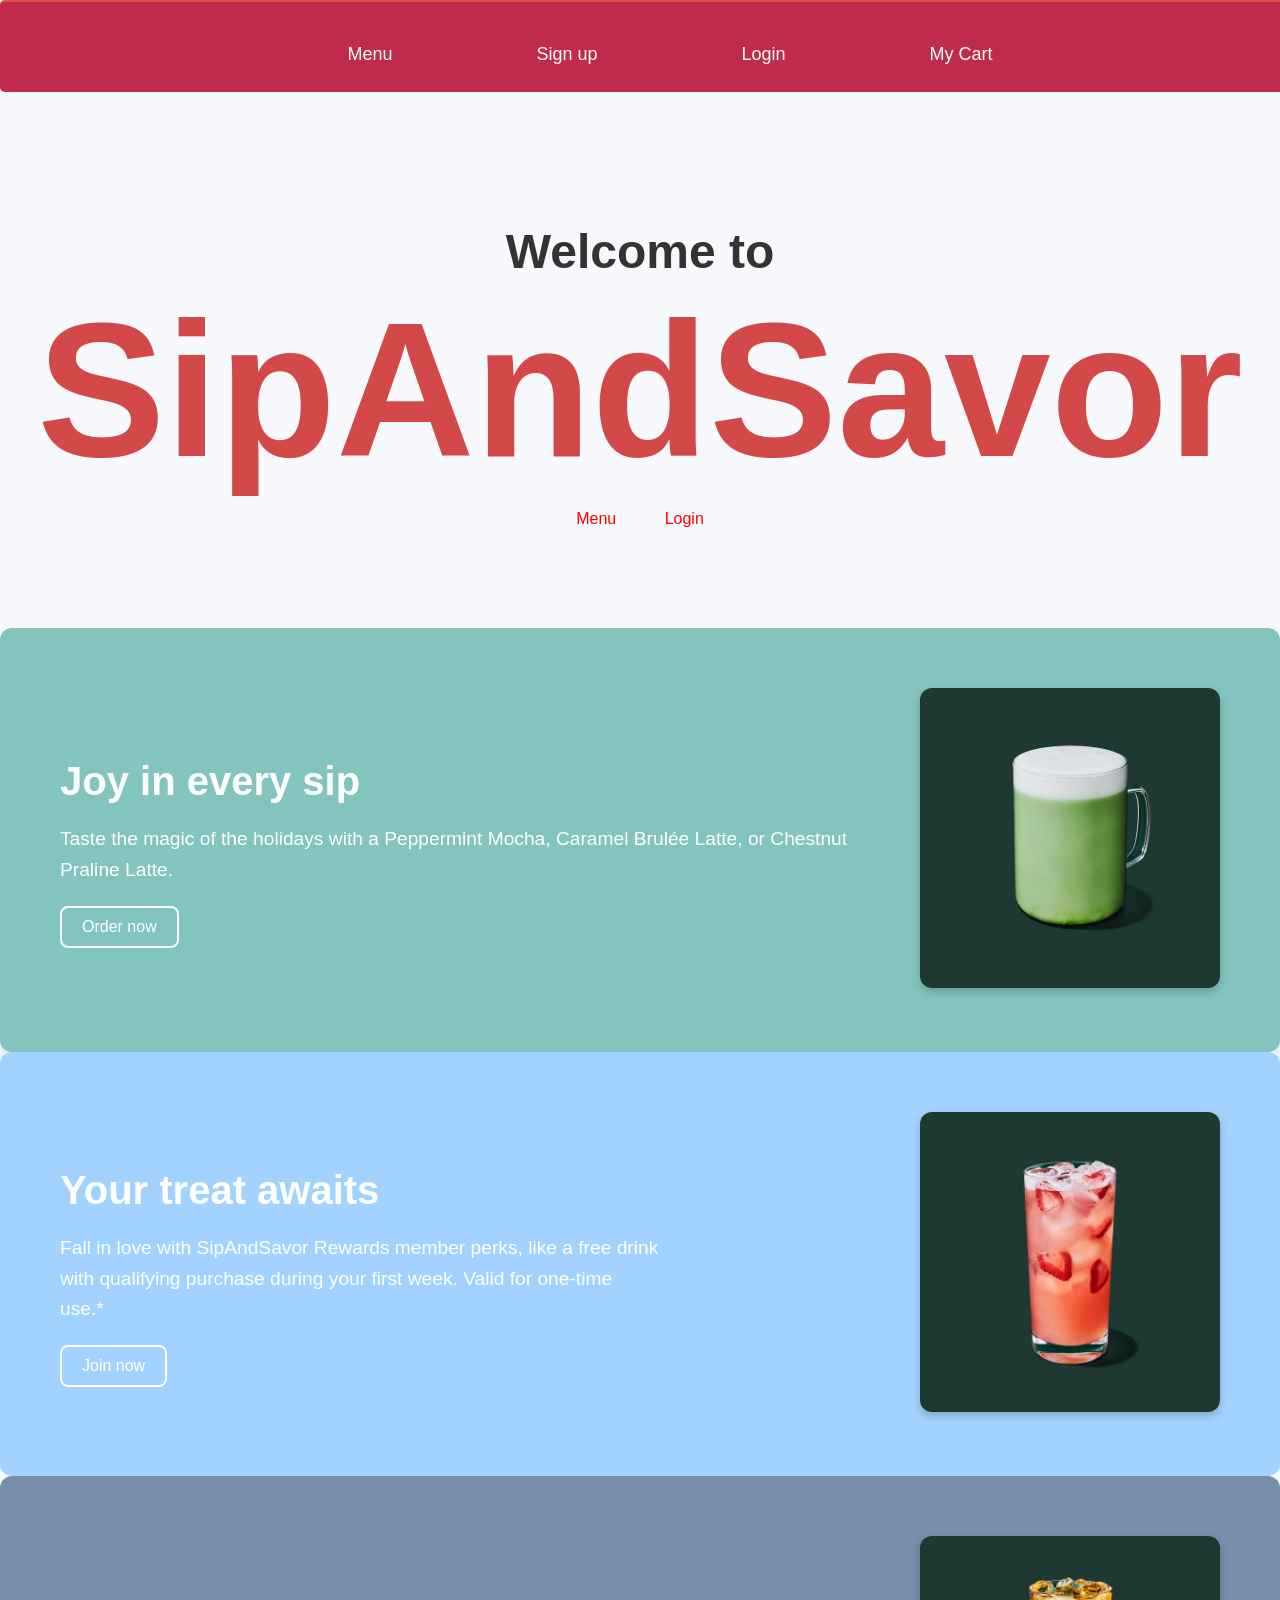
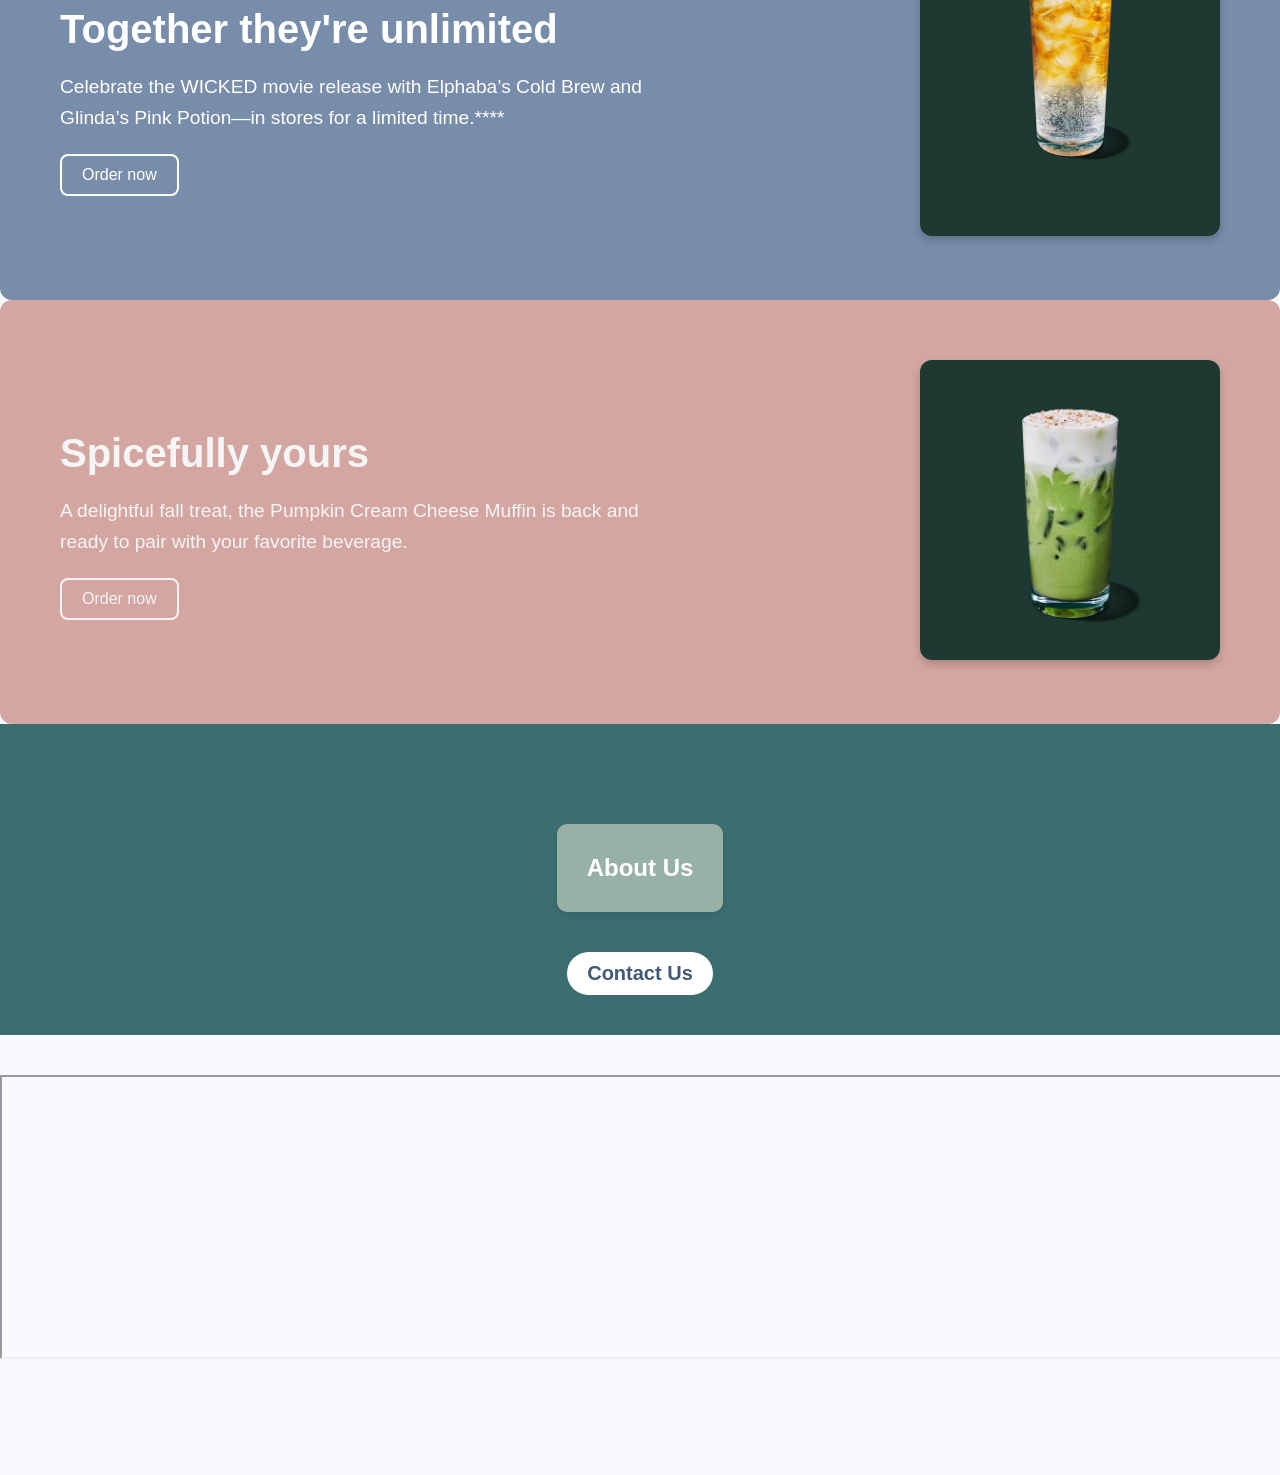
<file: ICT_Project/index.html>
<!DOCTYPE html>
<html lang="en">
<head>
    <meta charset="UTF-8">
    <meta name="viewport" content="width=device-width, initial-scale=1.0">
    <title>SipAndSavor</title>
    <link rel="icon" href="https://static.vecteezy.com/system/resources/previews/007/790/471/non_2x/coffee-cup-icon-coffee-logo-cafe-coffee-shop-coffee-isolated-on-white-background-coffee-shop-illustration-simple-sign-free-vector.jpg">
    <link rel="stylesheet" href="index_page.css">
</head>
  
<body>
    
    <nav class="nav2">
        <a href="menu.html" class="nav-bar">Menu</a>
        <a href="signup.html" class="nav-bar">Sign up</a>
        <a href="login.html" class="nav-bar">Login</a>
        <a href="cart.html" class="nav-bar">My Cart</a>
    </nav>

    <div id="zero">
        <h1 id="heading1">
            Welcome to <br>
            <nav id="websiteName1">
                <a href="index.html" id="website-name1">SipAndSavor</a>
            </nav>
        </h1>
            <div id="button02">
                <a href="menu.html" class="btn02">Menu</a>
                <a href="login.html" class="btn02">Login</a>
            </div>
    </div>
    

    <div id="first">
        <div class="text01">
            <h1>Joy in every sip</h1>
            <p>
                Taste the magic of the holidays with a Peppermint Mocha, Caramel Brulée Latte, or Chestnut Praline Latte.
            </p>
            <button id="firstOrder01" data-name="Peppermint Mocha" data-price="4.99" data-image="MatchaTeaLatte.avif">Order now</button>
        </div>
        <div class="image01">
            <img src="MatchaTeaLatte.avif" alt="Holiday drink image" />
        </div>
    </div>

    <div id="second">
        <div class="text02">
            <h1>Your treat awaits</h1>
            <p>
                Fall in love with SipAndSavor Rewards member perks, like a free drink with qualifying purchase during your first week. Valid for one-time use.*
            </p>
            <button id="secondOrder">Join now</button>
        </div>
        <div class="image01">
            <img src="SBX20211210_StrawberryAcaiLemonadeRefreshers.avif" alt="Holiday drink image" />
        </div>
    </div>

    <div id="third">
        <div class="text">
            <h1>Together they're unlimited</h1>
            <p>
                Celebrate the WICKED movie release with Elphaba’s Cold Brew and Glinda’s Pink Potion—in stores for a limited time.****
            </p>
            <button id="thirdOrder" data-name="Elphaba’s Cold Brew" data-price="5.99" data-image="TropicalCitrusEnergyDrink.avif">Order now</button>
        </div>
        <div class="image">
            <img src="TropicalCitrusEnergyDrink.avif" alt="Holiday Nugget" />
        </div>
    </div>

    <div id="forth">
        <div class="text04">
            <h1>Spicefully yours</h1>
            <p>
                A delightful fall treat, the Pumpkin Cream Cheese Muffin is back and ready to pair with your favorite beverage.
            </p>
            <button id="forthOrder" data-name="Pumpkin Cream Cheese Muffin" data-price="3.49" data-image="IcedNonDairySaltedCaramelCookieMatcha.avif">Order now</button>
        </div>
        <div class="image01">
            <img src="IcedNonDairySaltedCaramelCookieMatcha.avif" alt="Drinks" />
        </div>
    </div>

    <footer>
        <h2 id="about1">About Us</h2>
        <a href="contact.html" id="contact">Contact Us</a>
    </footer>

    <div id="map">
        <iframe src="https://www.google.com/maps/embed?pb=!1m18!1m12!1m3!1d13592.70514177398!2d73.0300416!3d31.601628999999996!2m3!1f0!2f0!3f0!3m2!1i1024!2i768!4f13.1!3m3!1m2!1s0x39223f08dbbe5fa5%3A0xb45ea8924093c29d!2sFAST%20University%20(Chiniot-Faisalabad%20Campus)!5e0!3m2!1sen!2s!4v1731358815997!5m2!1sen!2s" width="100%" height="70%"></iframe>
    </div>

    <script src="java.js"></script>
</body>
</html>
</file>
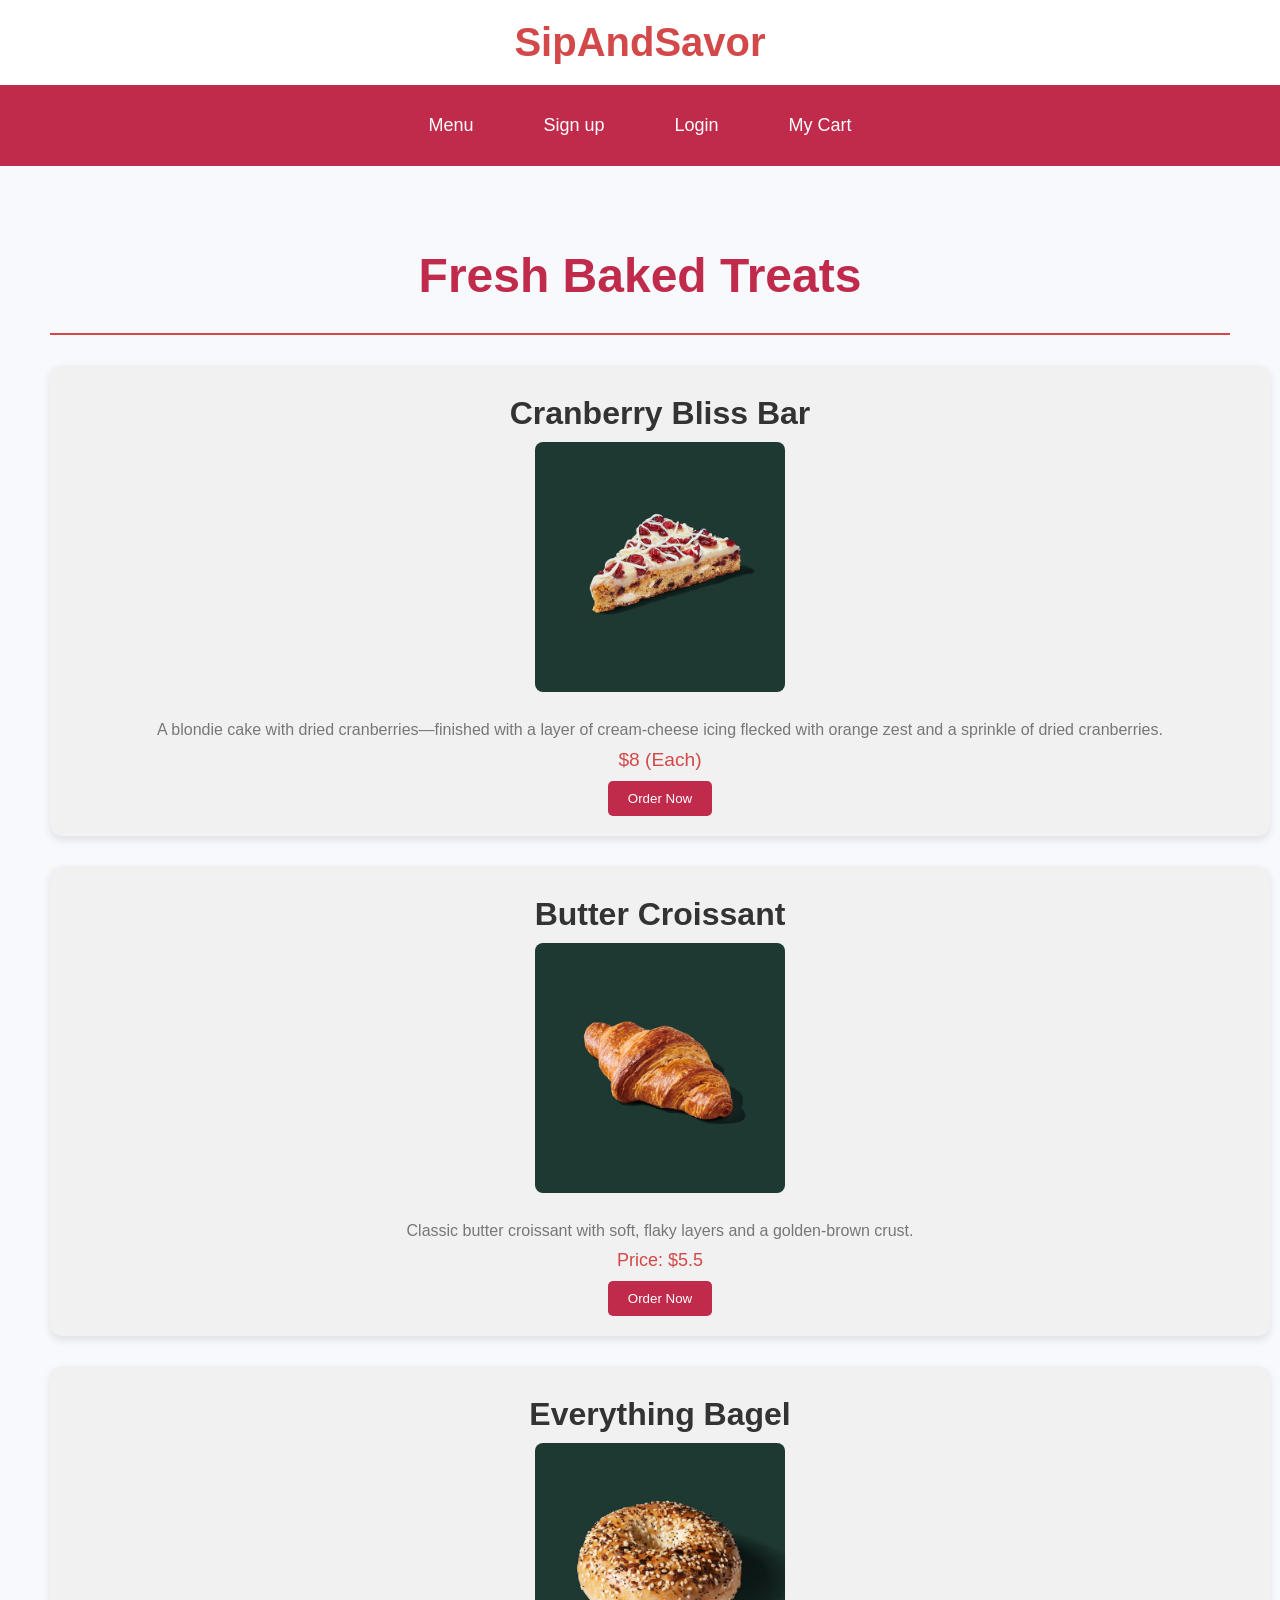
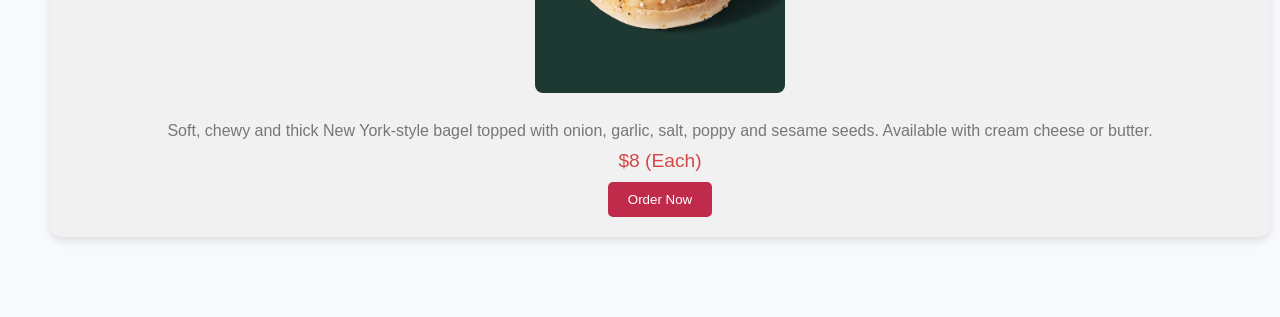
<file: ICT_Project/bakery.html>
<!DOCTYPE html>
<html lang="en">
<head>
    <meta charset="UTF-8">
    <meta name="viewport" content="width=device-width, initial-scale=1.0">
    <title>Baked items</title>
    <link rel="icon" href="https://static.vecteezy.com/system/resources/previews/007/790/471/non_2x/coffee-cup-icon-coffee-logo-cafe-coffee-shop-coffee-isolated-on-white-background-coffee-shop-illustration-simple-sign-free-vector.jpg">
    <link rel="stylesheet" href="bakery_page.css">
</head>
<body>
   
    <nav id ="websiteName">
        <a href="index.html" id="website-name">SipAndSavor</a>
    </nav>
    <nav id="nav2">
        <a href="menu.html" class="nav-bar">Menu</a>
       <a href="signup.html" class="nav-bar">Sign up</a>
       <a href="login.html" class="nav-bar">Login</a>
       <a href="cart.html" class="nav-bar">My Cart</a>
    </nav>
    <div class="baked-treats-category">
  <h1>Fresh Baked Treats</h1>
  <hr>
  <div class="baked-treat">
    <h3>Cranberry Bliss Bar</h3>
    <img src="CranberryBlissBar.avif" alt="Cranberry Bliss Bar">
    <p class="description">A blondie cake with dried cranberries—finished with a layer of cream-cheese icing flecked with orange zest and a sprinkle of dried cranberries.</p>
    <p class="price">$8 (Each)</p>
    <button class="order-btn" data-name="Cranberry Bliss Bar" data-price="8" data-image="CranberryBlissBar.avif">Order Now</button>
  </div>
  <div class="baked-treat">
    <h3>Butter Croissant</h3>
    <img src="Croissant.avif" alt="Butter Croissant">
    <p class="description">Classic butter croissant with soft, flaky layers and a golden-brown crust.</p>
    <p class="price" style="color:#d34848; font-size: large;">Price: $5.5</p>
    <button class="order-btn" data-name="Butter Croissant" data-price="5.5" data-image="Croissant.avif">Order Now</button>
   
  </div>
  <div class="baked-treat">
    <h3>Everything Bagel</h3>
    <img src="EverythingBagel.avif" alt="Everything Bagel">
    <p class="description">Soft, chewy and thick New York-style bagel topped with onion, garlic, salt, poppy and sesame seeds. Available with cream cheese or butter.</p>
    <p class="price">$8 (Each)</p>
    <button class="order-btn" data-name="Everything Bagel" data-price="8" data-image="EverythingBagel.avif">Order Now</button>
  </div>
</div>
<script src="java.js"></script>   
</body>
</html>
</file>
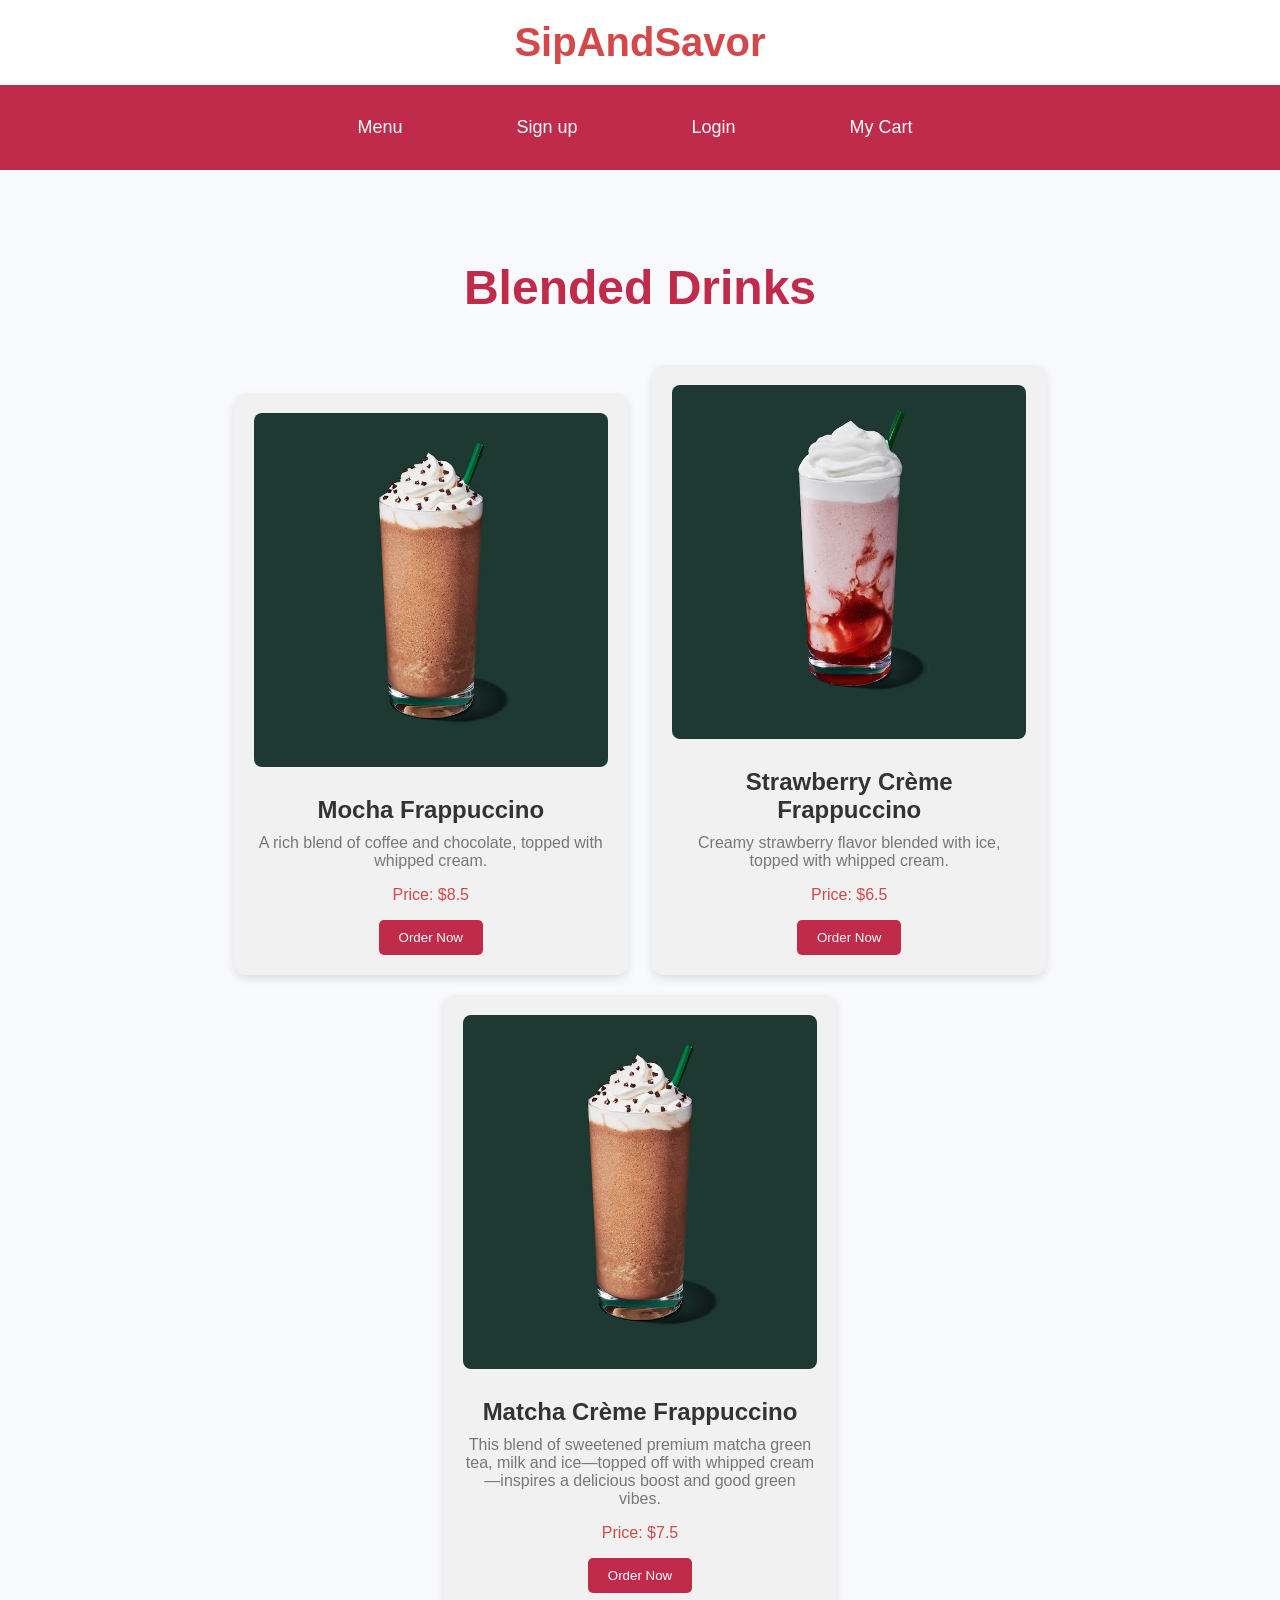
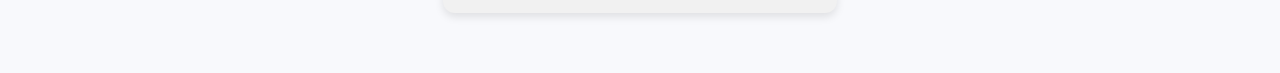
<file: ICT_Project/blendedDrinks.html>
<!DOCTYPE html>
<html lang="en">
<head>
    <meta charset="UTF-8">
    <meta name="viewport" content="width=device-width, initial-scale=1.0">
    <title>Document</title>
    <link rel="icon" href="https://static.vecteezy.com/system/resources/previews/007/790/471/non_2x/coffee-cup-icon-coffee-logo-cafe-coffee-shop-coffee-isolated-on-white-background-coffee-shop-illustration-simple-sign-free-vector.jpg">
    <link rel="stylesheet" href="blendedDrinks_page.css">
    
</head>
<body>
   
    <nav id ="websiteName">
        <a href="index.html" id="website-name">SipAndSavor</a>
    </nav>
    <nav id="nav2">
        <a href="menu.html" class="nav-bar">Menu</a>
       <a href="signup.html" class="nav-bar">Sign up</a>
       <a href="login.html" class="nav-bar">Login</a>
       <a href="cart.html" class="nav-bar">My Cart</a>
    </nav>
    <div class="beverage-category">
        <h2>Blended Drinks</h2>
        <div class="beverage-item">
          <img src="PeppermintMochaFrappuccino.avif" alt="Mocha Frappuccino">
          <p class="beverage-name">Mocha Frappuccino</p>
          <p class="beverage-description">A rich blend of coffee and chocolate, topped with whipped cream.</p>
          <p class="price" style="color:#d34848; font-size: medium;">Price: $8.5</p>
          <button class="order-btn" data-name="Mocha Frappuccino" data-price="8.5" data-image="PeppermintMochaFrappuccino.avif">Order Now</button>
        </div>
        <div class="beverage-item">
          <img src="strawberryFrapp.avif" alt="Strawberry Creme Frappuccino">
          <p class="beverage-name">Strawberry Crème Frappuccino</p>
          <p class="beverage-description">Creamy strawberry flavor blended with ice, topped with whipped cream.</p>
          <p class="price" style="color:#d34848; font-size: medium;">Price: $6.5</p>
          <button class="order-btn" data-name="Strawberry Crème Frappuccino" data-price="6.5" data-image="strawberryFrapp.avif">Order Now</button>
        </div>
        <div class="beverage-item">
          <img src="PeppermintMochaFrappuccino.avif" alt="Matcha Crème Frappuccino">
          <p class="beverage-name">Matcha Crème Frappuccino</p>
          <p class="beverage-description">This blend of sweetened premium matcha green tea, milk and ice—topped off with whipped cream—inspires a delicious boost and good green vibes.</p>
          <p class="price" style="color:#d34848; font-size: medium;">Price: $7.5</p>
          <button class="order-btn" data-name="Matcha Crème Frappuccino" data-price="7.5" data-image="PeppermintMochaFrappuccino.avif">Order Now</button>
        </div>
      </div>
<script src="java.js"></script>     
</body>
</html>
</file>
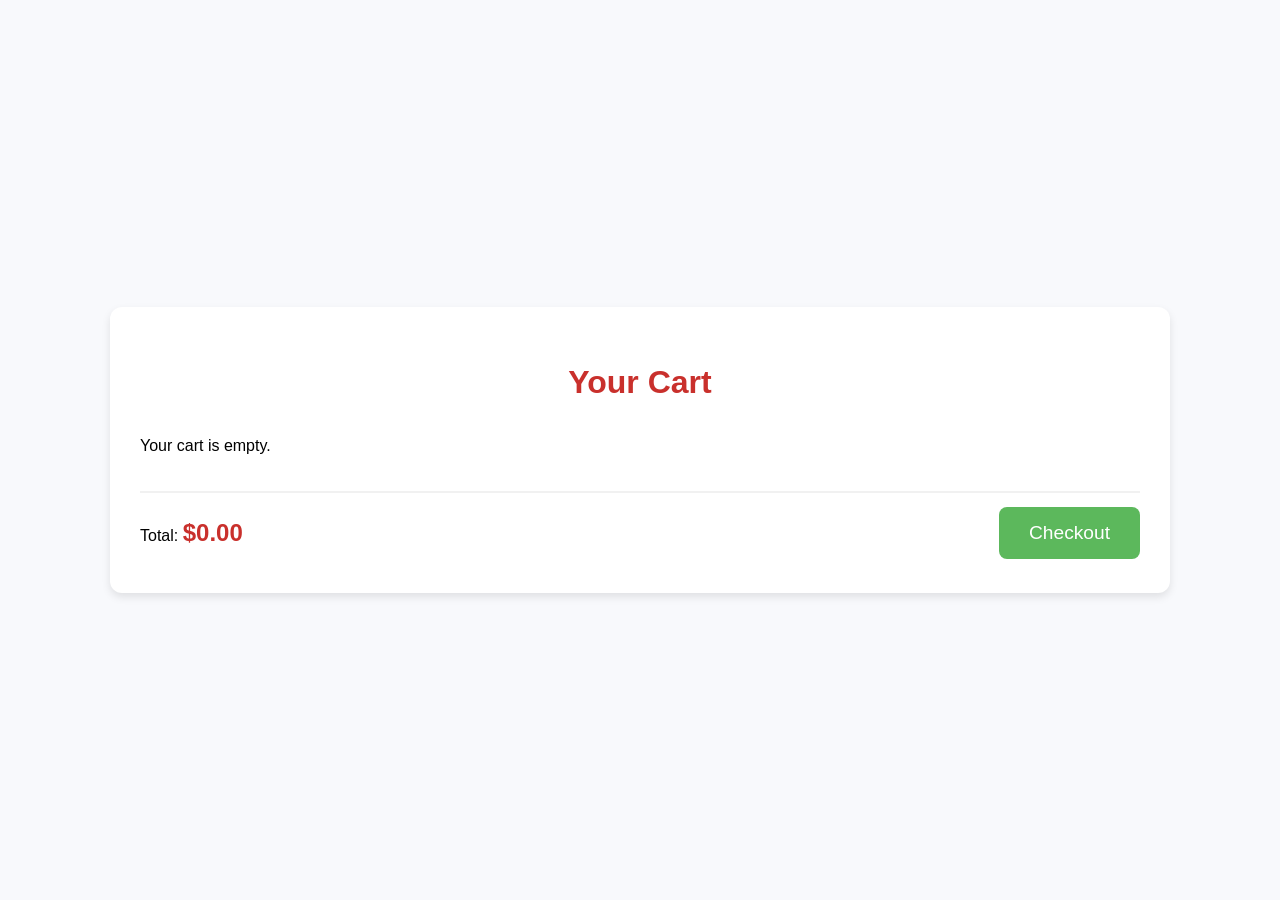
<file: ICT_Project/cart.html>
<!DOCTYPE html>
<html lang="en">
<head>
    <meta charset="UTF-8">
    <meta name="viewport" content="width=device-width, initial-scale=1.0">
    <title>Cart</title>
    <link rel="icon" href="https://static.vecteezy.com/system/resources/previews/007/790/471/non_2x/coffee-cup-icon-coffee-logo-cafe-coffee-shop-coffee-isolated-on-white-background-coffee-shop-illustration-simple-sign-free-vector.jpg">
    <link rel="stylesheet" href="cart_option.css">
</head>
<body>

<div class="cart-container">
    <h2>Your Cart</h2>
    <div class="cart-items">
        <div class="cart-item">
            <img src="https://via.placeholder.com/150" alt="Coffee" class="item-image">
            <div class="item-details">
                <p class="item-name">Espresso Coffee</p>
                <p class="item-price">$3.50</p>
                <input type="number" class="item-quantity" value="1" min="1">
            </div>
            <button class="remove-btn">Remove</button>
        </div>
        <div class="cart-item">
            <img src="https://via.placeholder.com/150" alt="Donut" class="item-image">
            <div class="item-details">
                <p class="item-name">Chocolate Donut</p>
                <p class="item-price">$2.00</p>
                <input type="number" class="item-quantity" value="2" min="1">
            </div>
            <button class="remove-btn">Remove</button>
        </div>
    </div>

    <div class="cart-summary">
        <p>Total: <span class="total-price">$7.50</span></p>
        <button class="checkout-btn">Checkout</button>
    </div>
</div>
<script src="java.js"></script>
</body>
</html>
</file>
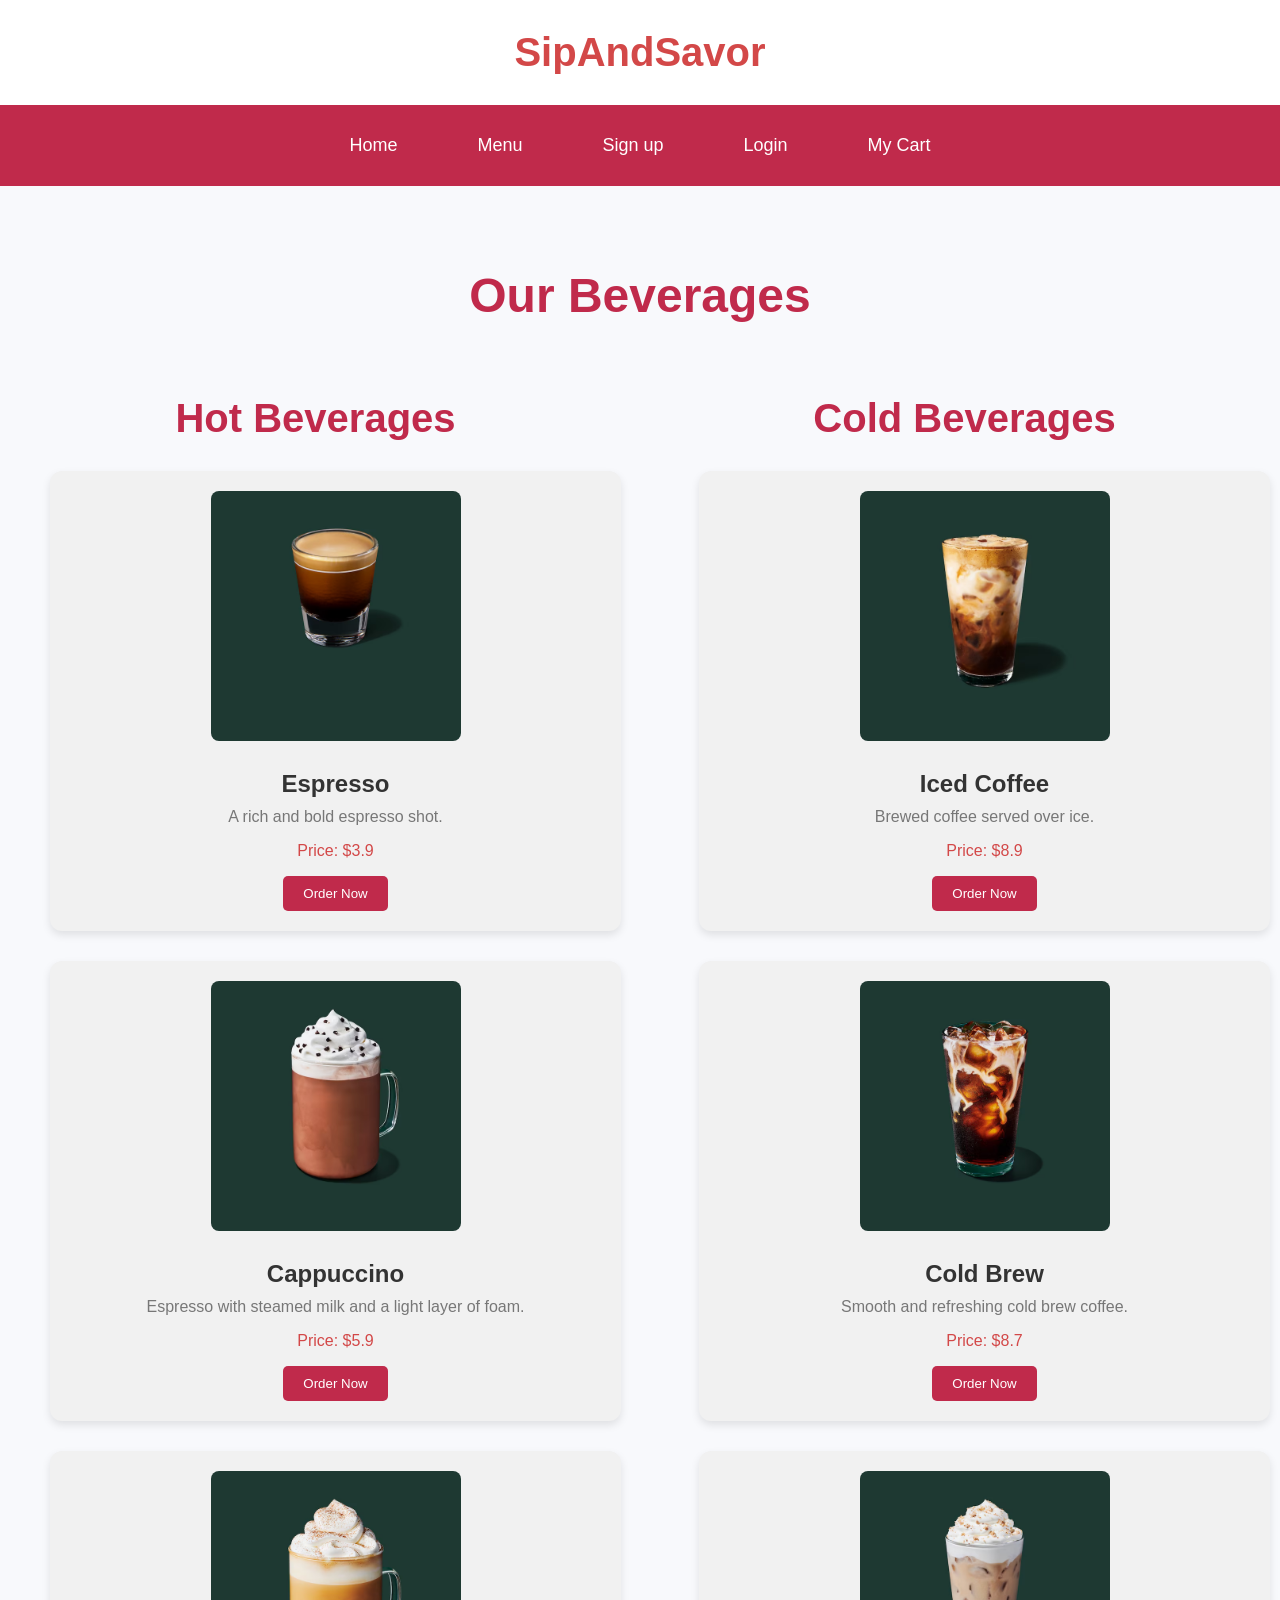
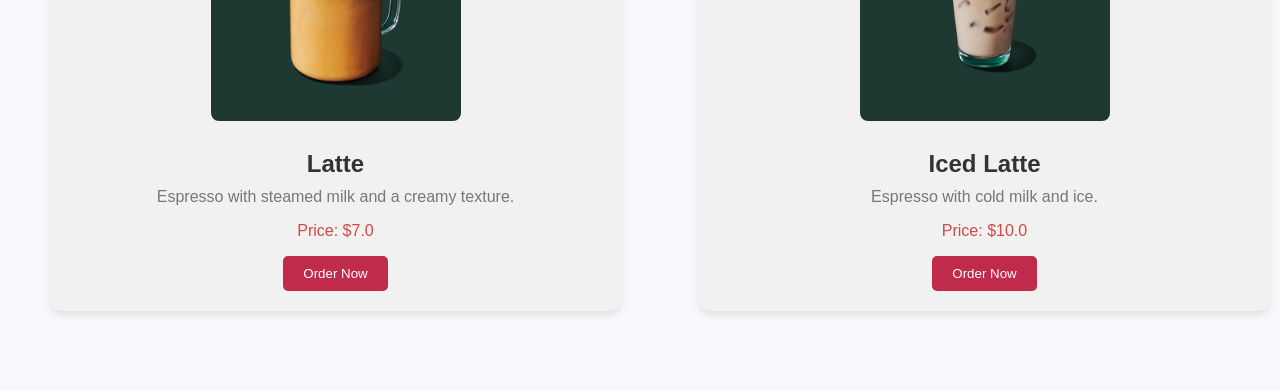
<file: ICT_Project/Coffees.html>
<!DOCTYPE html>
<html lang="en">
<head>
    <meta charset="UTF-8">
    <meta name="viewport" content="width=device-width, initial-scale=1.0">
    <title>Our Beverages</title>
    <link rel="icon" href="https://static.vecteezy.com/system/resources/previews/007/790/471/non_2x/coffee-cup-icon-coffee-logo-cafe-coffee-shop-coffee-isolated-on-white-background-coffee-shop-illustration-simple-sign-free-vector.jpg">
     <link rel="stylesheet" href="Coffees_page.css">
</head>
<body>
    <nav id ="websiteName">
        <a href="index.html" id="website-name">SipAndSavor</a>
    </nav>
    <nav>
        <a href="index.html">Home</a>
       <a href="menu.html" class="nav-bar">Menu</a>
       <a href="signup.html" class="nav-bar">Sign up</a>
       <a href="login.html" class="nav-bar">Login</a>
       <a href="cart.html">My Cart</a>
    </nav>
<div class="container">
    <h1>Our Beverages</h1>
    
    <div class="beverages-section">
        
        <div class="beverage-category">
            <h2>Hot Beverages</h2>
            <div class="beverage-item">
                <img src="Espresso_Single.avif" alt="Espresso" srcset="" style="height: 250px; width: 250px;">
                <p class="beverage-name">Espresso</p>
                <p class="beverage-description">A rich and bold espresso shot.</p>
                <p class="price" style="color:#d34848; font-size: medium;">Price: $3.9</p>
                <button class="order-btn" data-name="Espresso" data-price="3.9" data-image="Espresso_Single.avif">Order Now</button>
            </div>
            <div class="beverage-item">
                <img src="Cappicino.avif" alt="Cappuccino" srcset="" style="height: 250px; width: 250px;">
                <p class="beverage-name">Cappuccino</p>
                <p class="beverage-description">Espresso with steamed milk and a light layer of foam.</p>
                <p class="price" style="color:#d34848; font-size: medium;">Price: $5.9</p>
                <button class="order-btn" data-name="Cappuccino" data-price="5.9" data-image="Cappicino.avif">Order Now</button>

            </div>
            <div class="beverage-item">
                <img src="Latte.avif" alt="Latte" srcset=""style="height: 250px; width: 250px;">
                <p class="beverage-name">Latte</p>
                <p class="beverage-description">Espresso with steamed milk and a creamy texture.</p>
                <p class="price" style="color:#d34848; font-size: medium;">Price: $7.0</p>
                <button class="order-btn" data-name="Latte" data-price="7.0" data-image="Latte.avif">Order Now</button>
            </div>
        </div>
      
        <div class="beverage-category">
            <h2>Cold Beverages</h2>
            <div class="beverage-item">
                <img src="IcedShakenEspresso.avif" alt="IcedShakenEspresso" srcset="" style="height: 250px; width: 250px;">
                <p class="beverage-name">Iced Coffee</p>
                <p class="beverage-description">Brewed coffee served over ice.</p>
                <p class="price" style="color:#d34848; font-size: medium;">Price: $8.9</p>
                <button class="order-btn" data-name="Iced Coffee" data-price="8.9" data-image="IcedShakenEspresso.avif">Order Now</button>
            </div>
            <div class="beverage-item">
                <img src="NonDairyVanillaSweetCreamColdBrew.avif" alt="Non-Dairy Vanilla SweetCream ColdBrew" srcset="" style="height: 250px; width: 250px ;">
                <p class="beverage-name">Cold Brew</p>
                <p class="beverage-description">Smooth and refreshing cold brew coffee.</p>
                <p class="price" style="color:#d34848; font-size: medium;">Price: $8.7</p>
                <button class="order-btn" data-name="Cold Brew" data-price="8.7" data-image="NonDairyVanillaSweetCreamColdBrew.avif">Order Now</button>
            </div>
            <div class="beverage-item">
                <img src="IcedChestnutPralineLatte.avif" alt="Iced Chestnut Praline Latte" srcset="" style="height: 250px; width: 250px;">
                <p class="beverage-name">Iced Latte</p>
                <p class="beverage-description">Espresso with cold milk and ice.</p>
                <p class="price" style="color:#d34848; font-size: medium;">Price: $10.0</p>
                <button class="order-btn" data-name="Iced Latte" data-price="10" data-image="IcedChestnutPralineLatte.avif">Order Now</button>
            </div>
        </div>
    </div>
</div>
<script src="java.js"></script>   
</body>
</html>
</file>
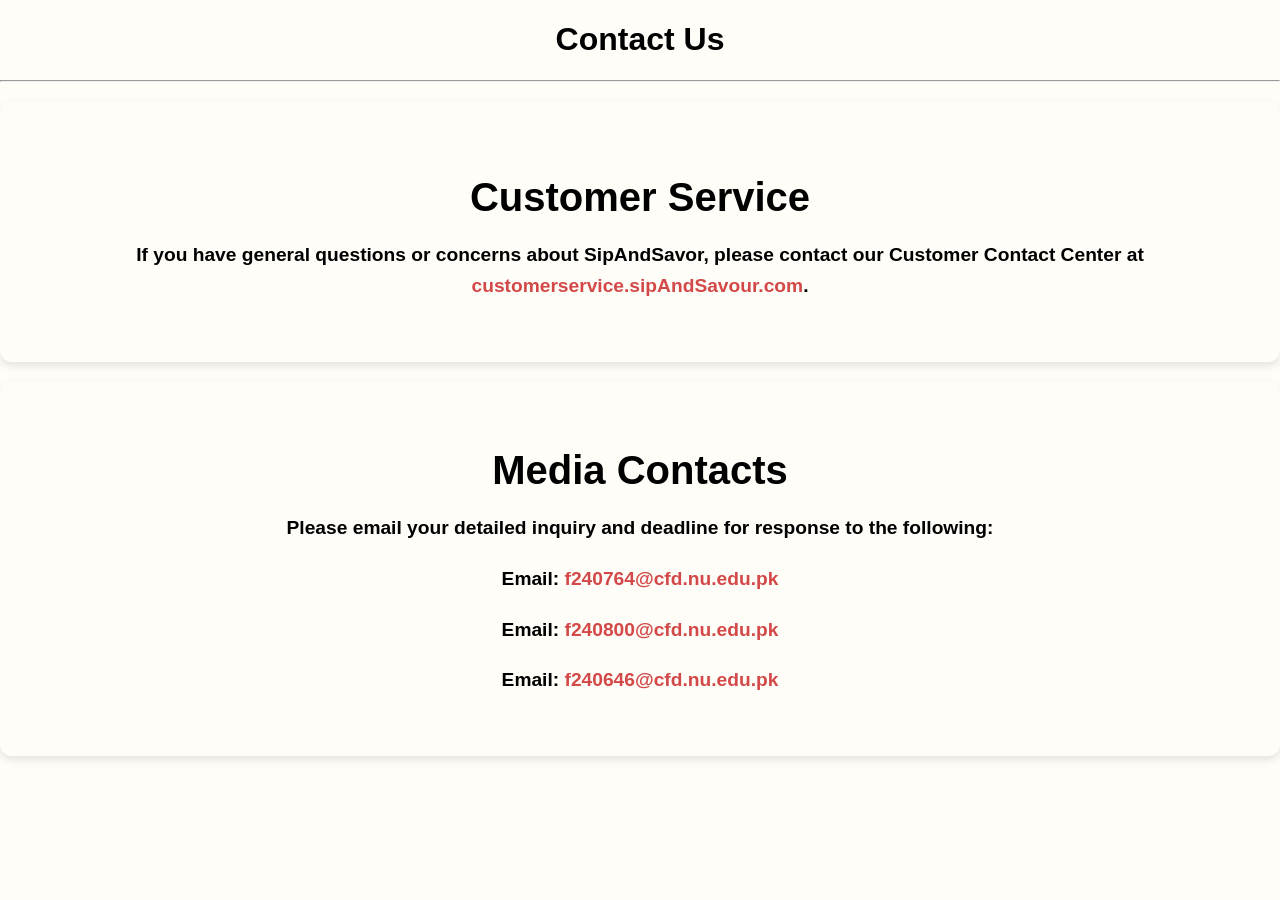
<file: ICT_Project/contact.html>
<!DOCTYPE html>
<html lang="en">
<head>
    <meta charset="UTF-8">
    <meta name="viewport" content="width=device-width, initial-scale=1.0">
    <title>Contact Us</title>
    <link rel="icon" href="https://static.vecteezy.com/system/resources/previews/007/790/471/non_2x/coffee-cup-icon-coffee-logo-cafe-coffee-shop-coffee-isolated-on-white-background-coffee-shop-illustration-simple-sign-free-vector.jpg">
    <link rel="stylesheet" href="contact_page.css">
</head>
<body>
   
    <div class="container">
 
        <h1><b>Contact Us</b></h1>
         <hr>
        
        <div class="contact-info">
            <h2>Customer Service</h2>
            <h3>If you have general questions or concerns about SipAndSavor, please contact our Customer Contact Center at <a href="#" target="_blank">customerservice.sipAndSavour.com</a>.</h3>
        </div>
        
        <div class="contact-info">
            <h1>Media Contacts</h1>
            <h3>Please email your detailed inquiry and deadline for response to the following:</h3>
            
            <h3><b>Email:</b> <a href="mailto:f240764@cfd.nu.edu.pk">f240764@cfd.nu.edu.pk</a></h3>
            <h3><b>Email:</b> <a href="mailto:f240800@cfd.nu.edu.pk">f240800@cfd.nu.edu.pk</a></h3>
            <h3><b>Email:</b> <a href="mailto:f240646@cfd.nu.edu.pk">f240646@cfd.nu.edu.pk</a></h3>
       
        </div>
    </div>
</body>
<script src="java.js"></script>   
</html>
</file>
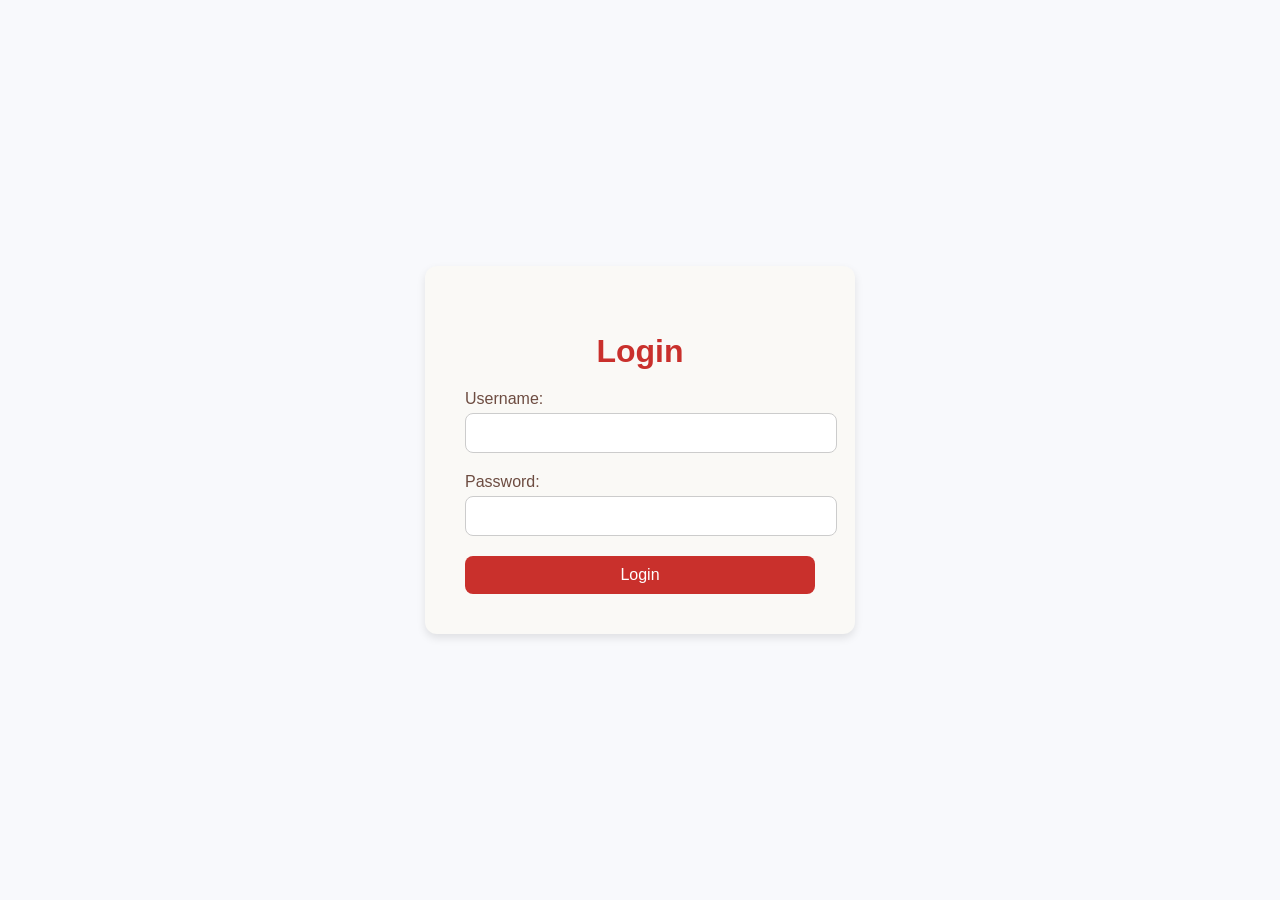
<file: ICT_Project/login.html>
<!DOCTYPE html>
<html lang="en">
<head>
    <meta charset="UTF-8">
    <meta name="viewport" content="width=device-width, initial-scale=1.0">
    <title>Login</title>
    <link rel="icon" href="https://static.vecteezy.com/system/resources/previews/007/790/471/non_2x/coffee-cup-icon-coffee-logo-cafe-coffee-shop-coffee-isolated-on-white-background-coffee-shop-illustration-simple-sign-free-vector.jpg">
    <link rel="stylesheet" href="login_form.css"> 
</head>
<body>
<div id="login-container">
    <h2>Login</h2>
    <form  method="POST">
        <div class="form-group">
            <label for="username">Username:</label>
            <input type="text" id="username" name="username" required>
        </div>
        <div class="form-group">
            <label for="password">Password:</label>
            <input type="password" id="password" name="password" required>
        </div>
        <input type="submit" value="Login">
    </form>
</div>
<script src="java.js"></script>   
</body>
</html>
</file>
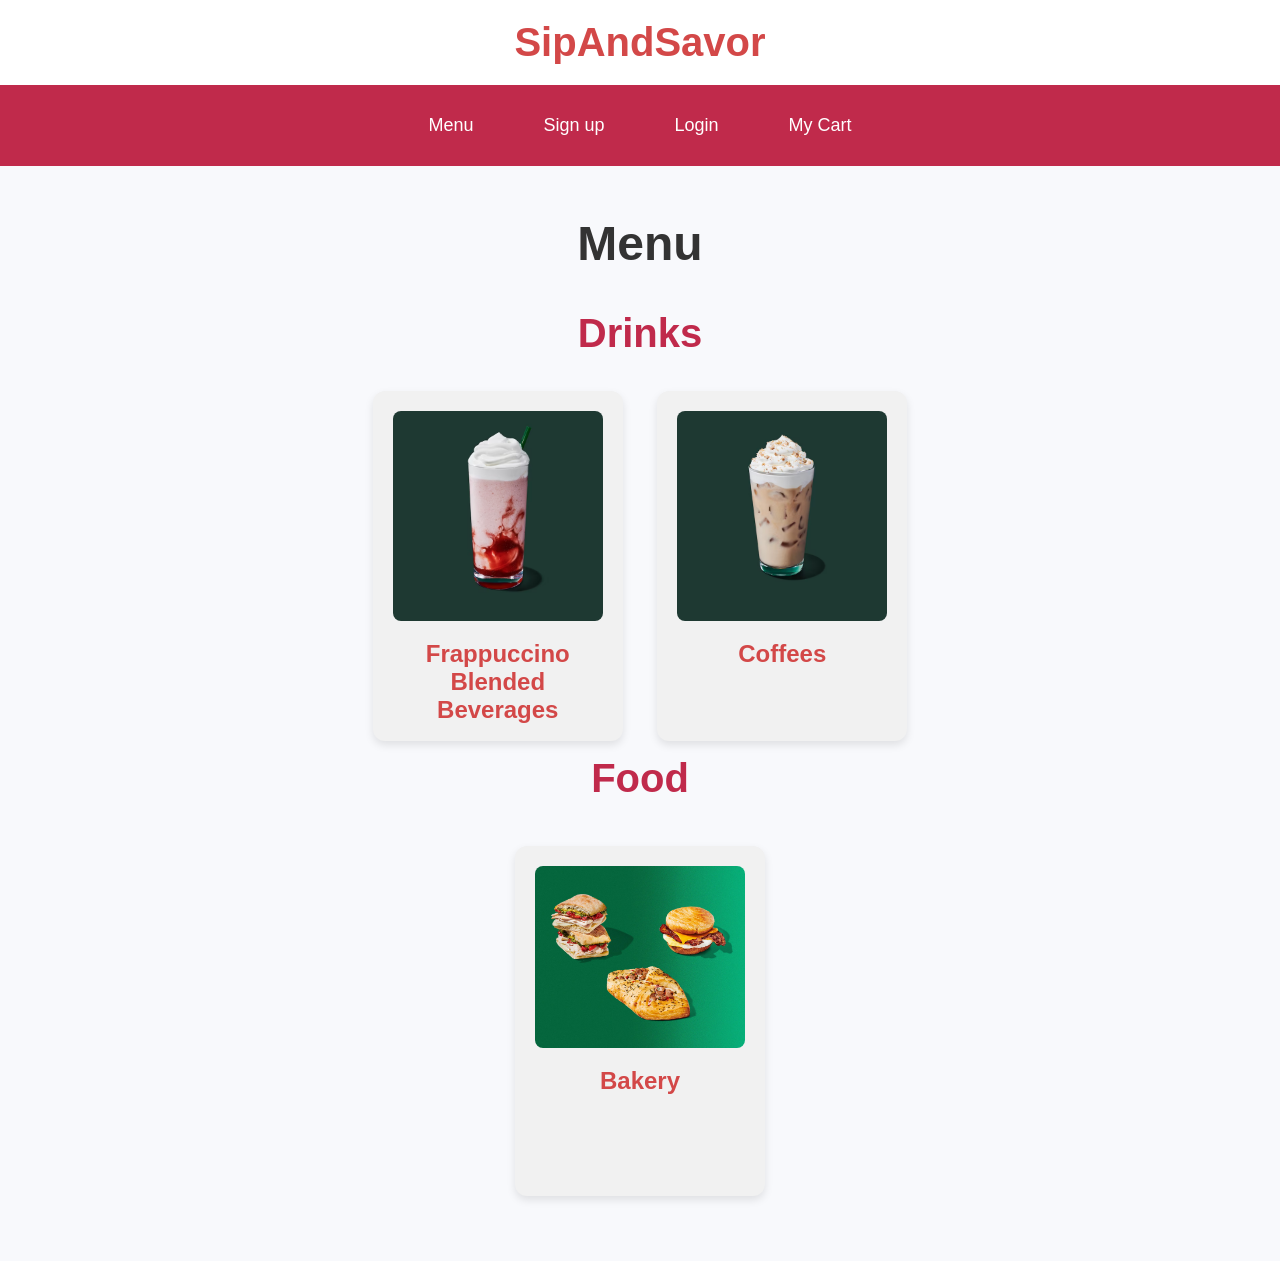
<file: ICT_Project/menu.html>
<!DOCTYPE html>
<html lang="en">
<head>
    <meta charset="UTF-8">
    <meta name="viewport" content="width=device-width, initial-scale=1.0">
    <title>Menu</title>
    <link rel="icon" href="https://static.vecteezy.com/system/resources/previews/007/790/471/non_2x/coffee-cup-icon-coffee-logo-cafe-coffee-shop-coffee-isolated-on-white-background-coffee-shop-illustration-simple-sign-free-vector.jpg">
    <link rel="stylesheet" href="menu_page.css">
</head>
<body>
    <nav id ="websiteName">
        <a href="index.html" id="website-name">SipAndSavor</a>
    </nav>
    <nav id="nav2">
        <a href="menu.html" class="nav-bar">Menu</a>
       <a href="signup.html" class="nav-bar">Sign up</a>
       <a href="login.html" class="nav-bar">Login</a>
       <a href="cart.html" class="nav-bar">My Cart</a>
    </nav>
    <div class="menu">
        <h1 class="menu_h1">Menu</h1>
        
        <h2 class="section-title">Drinks</h2>
            <div class="menu-item">
                <img src="strawberryFrapp.avif" alt="Frappuccino Blended Beverages">
                <a href="blendedDrinks.html">Frappuccino Blended Beverages</a>
            </div>
            
        <div class="menu-item">
            <img src="IcedChestnutPralineLatte.avif" alt="" srcset="">
            <a href="Coffees.html">Coffees</a>
        </div>
        
        <h2 class="section-title">Food</h2>
        <div class="menu-grid food">
            
            <div class="menu-item">
                <img src="food.jpg" alt="Bakery">
                <a href="bakery.html">Bakery</a>
            </div>
           
        </div>
            </div>
        </div>
    </div>
</body>
<script src="java.js"></script>   
</html>
</file>
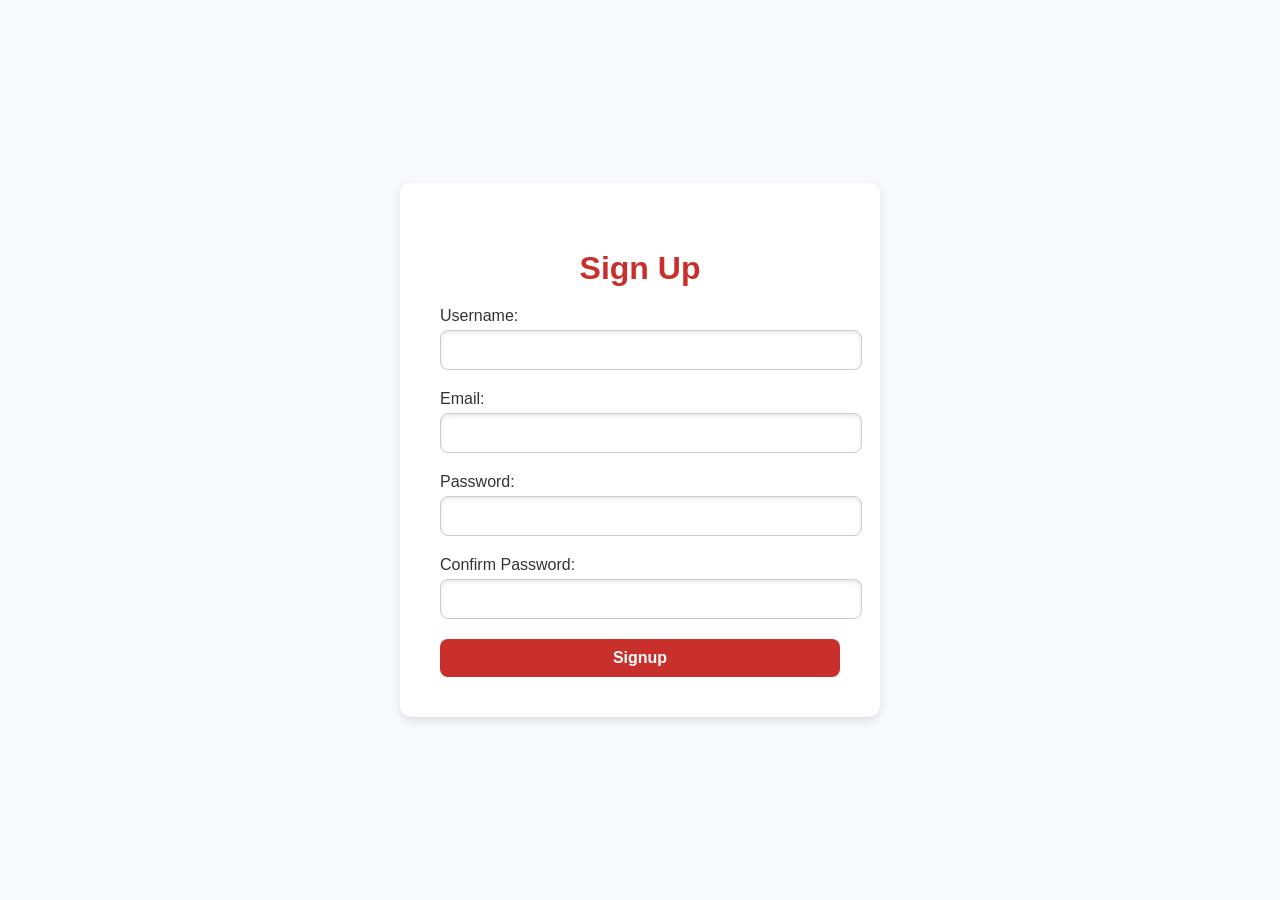
<file: ICT_Project/signup.html>
<!DOCTYPE html>
<html lang="en">
<head>
    <meta charset="UTF-8">
    <meta name="viewport" content="width=device-width, initial-scale=1.0">
    <title>Sign Up</title>
    <link rel="icon" href="https://static.vecteezy.com/system/resources/previews/007/790/471/non_2x/coffee-cup-icon-coffee-logo-cafe-coffee-shop-coffee-isolated-on-white-background-coffee-shop-illustration-simple-sign-free-vector.jpg">
    <link rel="stylesheet" href="signup_form.css">
</head>
<body>
<div id="signup-container">
    <h2>Sign Up</h2>
    <form method="POST">
        <div class="form-group">
            <label for="username">Username:</label>
            <input type="text" id="username" name="username" required>
        </div>
        <div class="form-group">
            <label for="email">Email:</label>
            <input type="email" id="email" name="email" required>
        </div>
        <div class="form-group">
            <label for="password">Password:</label>
            <input type="password" id="password" name="password" required>
        </div>
        <div class="form-group">
            <label for="confirm-password">Confirm Password:</label>
            <input type="password" id="confirm-password" name="confirm-password" required>
        </div>
        <input type="submit" value="Signup" class="signup-btn">
    </form>
</div>
<script src="java.js"></script>
</body>
</html>
</file>
<file: ICT_Project/index_page.css>
body {
    margin: 0;
    font-family: Arial, sans-serif;
    background-color: #f8f9fc;
    overflow-x: hidden; 
  }
  
  #zero {
    position:sticky;
    text-align: center;
    padding: 100px 20px;
  }
  
  #heading1 {
    font-size: 3em;
    color: #333;
    margin-bottom: 10px;
  }
  
  #websiteName1 a {
    font-size: 4em;
    color: #d34848;
    text-decoration: none;
    font-weight: bold;
  }
  
  #websiteName1 a:hover {
    color: #4e0202; 
  }

  .nav-bar {
    color: white;
    text-decoration: none;
    padding:10px 70px 30px;
    border-radius: 1.1rem;
    font-size: large;
    border: 2px solid transparent;
    transition: all 0.3s ease;
  }





  .nav-bar:hover{
    background-color: white;
    color: rgb(0, 0, 0);
    border-radius: 0.4rem;
  }
  
  .nav2 {
    background-color: #c02a4b;
    display: flex; 
    justify-content: center;
    text-align: center;
    padding: 30px;
    border-top: 2px solid #d9534f;
    border-radius: 5px;
    
    top:9.2%;
    width: 100%;
    height: 30px;
  }

  
  #websiteName a:hover {
    color: #4e0202; 
  } 
  
  .btn02{
    color: red;
    text-decoration: none;
    padding: 10px 20px;
    border-radius: 50px;
    font-size: 16px;
    border: 2px solid transparent;
    transition: all 0.3s ease;
  }
  .btn02:hover {
    background-color: #c9302c;
    color: white;
    border: 2px solid #c9302c;  
}









#first {
  display: flex; 
  justify-content: space-between; 
  align-items: center; 
  padding: 60px; 
  background-color: #83c5be; 
  color: white;
  border-radius: 12px; 
  margin: auto;
  box-shadow: 0 4px 8px rgba(0, 0, 0, 0.1); 
}

.text01 {
  flex: 1;
  max-width: auto;
  margin-right: 20px;
}

.text01 h1 {
  font-size: 2.5rem;
  margin-bottom: 20px;
}

.text01 p {
  font-size: 1.2rem;
  margin-bottom: 20px;
  line-height: 1.6;
}

#firstOrder01 {
  background-color: transparent;
  color: white;
  padding: 10px 20px;
  border-radius: 8px;
  cursor: pointer;
  font-size: 1rem;
  border: 2px solid white; 
  transition: background-color 0.3s, color 0.3s;
}

#firstOrder01:hover {
  color: black;
  background-color: white;
}

.image01 {
  flex-shrink: 0;
}

.image01 img {
  max-height: 300px;
  width: auto; 
  border-radius: 12px; 
  box-shadow: 0 4px 8px rgba(0, 0, 0, 0.2);
}







#second {
  display: flex;
  justify-content: space-between;
  align-items: center;
  padding: 60px;
  background-color: #a2d2ff;
  color: white;
  border-radius: 12px;
  margin: auto;
}

.text02 {
  flex: 1;
  max-width: 600px;
}

.text02 h1 {
  font-size: 2.5rem;
  margin-bottom: 20px;
}

.text02 p {
  font-size: 1.2rem;
  margin-bottom: 20px;
  line-height: 1.6;
}

#secondOrder {
  background-color: transparent;
  color: white;
  padding: 10px 20px;
  border-radius: 8px;
  cursor: pointer;
  font-size: 1rem;
  transition: background-color 0.3s, color 0.3s;
  border: 2px solid white; 
}

#secondOrder:hover {
  background-color: white;
  color: #5E3A26; 
}









#third {
  display: flex; 
  justify-content: space-between; 
  align-items: center; 
  padding: 60px; 
  background-color: #778da9; 
  color: white;
  border-radius: 12px;
  margin: auto;
}


.text {
  flex: 1;
  max-width: 600px; 
}

.text h1 {
  font-size: 2.5rem;
  margin-bottom: 20px;
}

.text p {
  font-size: 1.2rem;
  margin-bottom: 20px;
  line-height: 1.6;
}

#thirdOrder {
  background-color: transparent;
  color: white;
  padding: 10px 20px;
  border-radius: 8px;
  cursor: pointer;
  font-size: 1rem;
  transition: background-color 0.3s, color 0.3s;
  border: 2px solid white; 
}

#thirdOrder:hover {
  background-color: white; 
  color: #002D27;
  border-color: white;
}

.image {
  flex-shrink: 0;
}

.image img {
  max-height: 300px;
  width: auto;
  border-radius: 12px;
  box-shadow: 0 4px 8px rgba(0, 0, 0, 0.2);
}



#forth {
  display: flex;
  justify-content: space-between;
  align-items: center;
  padding: 60px;
  background-color: #d3a6a1;
  color: #F5F5F5;
  border-radius: 12px;
  margin: auto;
}

.text04 {
  flex: 1;
  max-width: 600px;
}

.text04 h1 {
  font-size: 2.5rem;
  margin-bottom: 20px;
}

.text04 p {
  font-size: 1.2rem;
  margin-bottom: 20px;
  line-height: 1.6;
}

#forthOrder {
  background-color: transparent;
  color: #F5F5F5;
  padding: 10px 20px;
  border-radius: 8px;
  cursor: pointer;
  font-size: 1rem;
  transition: background-color 0.3s, color 0.3s;
  border: 2px solid #F5F5F5; 
}

#forthOrder:hover {
  background-color: #F5F5F5;
  color: #d3a6a1; 
}


#about1 {
  text-align: center;
  padding: 30px;
  background-color: #97b1a6;
  color: white;
  font-size: 1.5rem;
  margin-top: 60px;
  border-radius: 10px;
  box-shadow: 0 4px 8px rgba(0, 0, 0, 0.1);
}

#about1 h2 {
  font-size: 2rem;
  margin-bottom: 15px;
}

#contact {
  display: inline-block;
  margin-top: 20px;
  text-decoration: none;
  color: #415a77;
  font-size: 1.25rem;
  padding: 10px 20px;
  border-radius: 30px;
  background-color: white;
  transition: background-color 0.3s, color 0.3s;
}

#contact:hover {
  background-color: #415a77;
  color: white;
  text-decoration: none;
}


#map {
  margin-top: 40px;
  width: 100%;
  height: 400px;
}

footer {
  background-color: #3c6e71;
  padding: 40px 20px;
  color: white;
  display: flex;
  flex-direction: column;
  align-items: center;
  justify-content: center;
  text-align: center;
}

footer a {
  color: white;
  text-decoration: none;
  font-size: 1.2rem;
  margin-top: 10px;
  font-weight: bold;
  transition: color 0.3s;
}

footer a:hover {
  color: #d34848;
}

footer .divider {
  width: 80%;
  height: 2px;
  background-color: #d34848;
  margin: 20px 0;
}
</file>
<file: ICT_Project/bakery_page.css>
* {
    justify-content: center;
    align-items: center;
    text-align: center;
}

body {
    margin: 0;
    font-family: Arial, sans-serif;
    background-color: #f8f9fc;
    color: #333;
}

#websiteName {
    background-color: white;
    padding: 20px;
    text-align: center;
}

#website-name {
    font-size: 2.5rem;
    color: #d34848;
    text-decoration: none;
    font-weight: bold;
}

#website-name:hover {
    color: #4e0202;
}

#nav2 {
    background-color: #c02a4b;
    display: flex;
    justify-content: center;
    padding: 20px 40px;
    gap: 30px;
}

.nav-bar {
    color: white;
    text-decoration: none;
    padding: 10px 20px;
    font-size: large;
    border-radius: 5px;
    transition: background-color 0.3s ease;
}

.nav-bar:hover {
    color: #4e0202;
    background-color: white;
}

.baked-treats-category {
    padding: 50px;
    text-align: center;
}

.baked-treats-category h1 {
    font-size: 3rem;
    color: #c02a4b;
    margin-bottom: 30px;
}

hr {
    margin: 30px 0;
    border: 0;
    border-top: 2px solid #d34848;
}

.baked-treat {
    background-color: #f1f1f1;
    padding: 20px;
    border-radius: 12px;
    box-shadow: 0 4px 8px rgba(0, 0, 0, 0.1);
    margin-bottom: 30px;
    transition: transform 0.3s ease;
    width: 100%;
    text-align: center;
}

.baked-treat:hover {
    transform: scale(1.05);
    box-shadow: 0 6px 12px rgba(0, 0, 0, 0.2);
}

.baked-treat img {
    width: 250px;
    height: 250px;
    object-fit: cover;
    border-radius: 8px;
    margin-bottom: 15px;
}

.baked-treat h3 {
    font-size: 2rem;
    color: #333;
    margin: 10px 0;
}

.baked-treat .description {
    font-size: 1rem;
    color: #777;
    margin: 10px 0;
}

.baked-treat .price {
    font-size: 1.2rem;
    color: #d34848;
    margin: 10px 0;
}

.baked-treat .order-btn {
    background-color: #c02a4b;
    color: white;
    border: none;
    padding: 10px 20px;
    border-radius: 5px;
    cursor: pointer;
    transition: background-color 0.3s ease;
}

.baked-treat .order-btn:hover {
    background-color: #4e0202;
}

@media (max-width: 1024px) {
    .baked-treat {
        width: 100%;
    }
}

@media (max-width: 768px) {
    .baked-treat img {
        width: 200px;
        height: 200px;
    }

    .baked-treats-category h1 {
        font-size: 2.5rem;
    }
}
</file>
<file: ICT_Project/blendedDrinks_page.css>
* {
    justify-content: center;
    align-items: center;
    text-align: center;
}

body {
    margin: 0;
    font-family: Arial, sans-serif;
    background-color: #f8f9fc;
    color: #333;
}

#websiteName {
    background-color: white;
    padding: 20px;
    text-align: center;
}

#website-name {
    font-size: 2.5rem;
    color: #d34848;
    text-decoration: none;
    font-weight: bold;
}

#website-name:hover {
    color: #4e0202;
}

#nav2 {
    background-color: #c02a4b;
    display: flex;
    justify-content: center;
    padding: 30px 40px 30px 30px;
    gap: 50px;
}

.nav-bar {
    color: white;
    text-decoration: none;
    padding: 0 30px;
    font-size: large;
    border-radius: 1.1rem;
    border: 2px solid transparent;
    transition: all 0.3s ease;
}

.nav-bar:hover {
    background-color: white;
    color: #c02a4b;
    border-radius: 0.4rem;
}

.beverage-category {
    padding: 50px;
    text-align: center;
}

.beverage-category h2 {
    font-size: 3rem;
    color: #c02a4b;
    margin-bottom: 40px;
}

.beverage-item {
    display: inline-block;
    background-color: #f1f1f1;
    padding: 20px;
    border-radius: 12px;
    box-shadow: 0 4px 8px rgba(0, 0, 0, 0.1);
    transition: transform 0.3s ease;
    width: 30%;
    margin: 10px;
    text-align: center;
}

.beverage-item:hover {
    transform: scale(1.05);
    box-shadow: 0 6px 12px rgba(0, 0, 0, 0.2);
}

.beverage-item img {
    width: 100%;
    height: auto;
    border-radius: 8px;
    margin-bottom: 15px;
}

.beverage-item .beverage-name {
    font-size: 1.5rem;
    font-weight: bold;
    color: #333;
    margin: 10px 0;
}

.beverage-item .beverage-description {
    font-size: 1rem;
    color: #777;
    margin: 10px 0;
}

.beverage-item .order-btn {
    background-color: #c02a4b;
    color: white;
    border: none;
    padding: 10px 20px;
    border-radius: 5px;
    cursor: pointer;
    transition: background-color 0.3s ease;
}

.beverage-item .beverage-order:hover {
    background-color: #4e0202;
}

@media (max-width: 1024px) {
    .beverage-item {
        width: 45%;
    }
}

@media (max-width: 768px) {
    .beverage-item {
        width: 100%;
    }

    .beverage-category h2 {
        font-size: 2.5rem;
    }
}
</file>
<file: ICT_Project/cart_option.css>
/* Resetting some basic styles */
body {
    margin: 0;
    font-family: Arial, sans-serif;
    background-color: #f8f9fc;
    display: flex;
    justify-content: center;
    align-items: center;
    height: 100vh;
}

.cart-container {
    background-color: #FFFFFF;
    padding: 30px;
    border-radius: 12px;
    box-shadow: 0 4px 8px rgba(0, 0, 0, 0.1);
    width: 80%;
    max-width: 1000px;
}

.cart-container h2 {
    text-align: center;
    color: #c9302c;
    margin-bottom: 20px;
    font-size: 2rem;
}

.cart-items {
    display: flex;
    flex-direction: column;
    gap: 15px;
}

.cart-item {
    display: flex;
    justify-content: space-between;
    align-items: center;
    padding: 15px;
    border-bottom: 1px solid #eee;
}

.cart-item:last-child {
    border-bottom: none;
}

.item-image {
    width: 150px;
    height: 150px;
    object-fit: cover;
    border-radius: 8px;
}

.item-details {
    display: flex;
    flex-direction: column;
    flex-grow: 1;
    margin-left: 20px;
}

.item-name {
    font-size: 1.1rem;
    color: #333;
    font-weight: bold;
}

.item-price {
    font-size: 1rem;
    color: #777;
    margin-top: 5px;
}

.item-quantity {
    width: 60px;
    padding: 5px;
    margin-top: 10px;
    border-radius: 5px;
    border: 1px solid #ccc;
    font-size: 1rem;
}

.remove-btn {
    background-color: #c9302c;
    color: #fff;
    border: none;
    padding: 10px 20px;
    border-radius: 8px;
    cursor: pointer;
    transition: background-color 0.3s;
}

.remove-btn:hover {
    background-color: #d9534f;
}

.cart-summary {
    display: flex;
    justify-content: space-between;
    align-items: center;
    margin-top: 20px;
    padding-top: 10px;
    border-top: 2px solid #f1f1f1;
}

.total-price {
    font-size: 1.5rem;
    color: #c9302c;
    font-weight: bold;
}

.checkout-btn {
    background-color: #5cb85c;
    color: white;
    border: none;
    padding: 15px 30px;
    border-radius: 8px;
    cursor: pointer;
    font-size: 1.2rem;
    transition: background-color 0.3s;
}

.checkout-btn:hover {
    background-color: #4cae4c;
}
</file>
<file: ICT_Project/Coffees_page.css>
* {
    justify-content: center;
    align-items: center;
    text-align: center;
}

body {
    margin: 0;
    font-family: Arial, sans-serif;
    background-color: #f8f9fc;
    color: #333;
}
#websiteName {
    background-color: white;
    padding: 20px;
    text-align: center;
}

#website-name {
    font-size: 2.5rem;
    color: #d34848;
    text-decoration: none;
    font-weight: bold;
}

#website-name:hover {
    color: #4e0202;
}

nav {
    background-color: #c02a4b;
    display: flex;
    justify-content: center;
    gap: 40px;
    padding: 20px;
}

nav a {
    color: white;
    text-decoration: none;
    padding: 10px 20px;
    font-size: large;
    border-radius: 5px;
    transition: background-color 0.3s ease;
}

nav a:hover {
    color: #4e0202;
    background-color: white;
}

.container {
    padding: 50px;
    text-align: center;
}

.container h1 {
    font-size: 3rem;
    color: #c02a4b;
    margin-bottom: 40px;
}

.beverages-section {
    display: flex;
    justify-content: space-between;
    gap: 40px;
    flex-wrap: wrap;
}

.beverage-category {
    width: 45%;
}

.beverage-category h2 {
    font-size: 2.5rem;
    color: #c02a4b;
    margin-bottom: 30px;
}

.beverage-item {
    background-color: #f1f1f1;
    padding: 20px;
    border-radius: 12px;
    box-shadow: 0 4px 8px rgba(0, 0, 0, 0.1);
    transition: transform 0.3s ease;
    width: 100%;
    margin-bottom: 30px;
    text-align: center;
}

.beverage-item:hover {
    transform: scale(1.05);
    box-shadow: 0 6px 12px rgba(0, 0, 0, 0.2);
}

.beverage-item img {
    width: 250px;
    height: 250px;
    object-fit: cover;
    border-radius: 8px;
    margin-bottom: 15px;
}

.beverage-item .beverage-name {
    font-size: 1.5rem;
    font-weight: bold;
    color: #333;
    margin: 10px 0;
}

.beverage-item .beverage-description {
    font-size: 1rem;
    color: #777;
    margin: 10px 0;
}

.beverage-item button {
    background-color: #c02a4b;
    color: white;
    border: none;
    padding: 10px 20px;
    border-radius: 5px;
    cursor: pointer;
    transition: background-color 0.3s ease;
}

.beverage-item button:hover {
    background-color: #4e0202;
}

@media (max-width: 1024px) {
    .beverage-category {
        width: 100%;
    }
}

@media (max-width: 768px) {
    .beverage-item img {
        width: 200px;
        height: 200px;
    }

    .container h1 {
        font-size: 2.5rem;
    }

    .beverage-category h2 {
        font-size: 2rem;
    }
}
</file>
<file: ICT_Project/contact_page.css>
/* General Body Styling */
body {
    margin: 0;
    font-family: Arial, sans-serif;
    background-color: #fffdf7;
    overflow-x: hidden;
    text-align: center;
    justify-content: center;
    
}

/* Main Contact Section */
#contact {
    text-align: center;
    gap: 50px;
    margin-left: 46.5%;
    text-decoration: none;
    font-size: x-large;
    color: #415a77;
}

#contact:hover {
    background-color: white;
    color: #333;
    text-decoration: none;
}

/* Heading 1 Styling */
#heading1 {
    font-size: 3em;
    margin-bottom: 10px;
    text-align: center;
    justify-content: center;
    color: white;
}

/* Styling for Contact Info Sections */
.contact-info {
    text-align: center;
    justify-content: center;
    padding: 40px;
    margin: 20px auto;
    border-radius: 12px;
    box-shadow: 0 4px 8px rgba(0, 0, 0, 0.1);
}

/* First Section (Customer Service) */
#first {
    background-color: #83c5be;
    color: white;
}

/* Second Section (Media Contacts) */
#second {
    background-color: #a2d2ff;
    color: white;
}

/* Heading Styles for Sections */
.contact-info h2, .contact-info h1 {
    font-size: 2.5rem;
    margin-bottom: 20px;
}

/* Paragraphs inside Contact Info */
.contact-info h3 {
    font-size: 1.2rem;
    line-height: 1.6;
    margin-bottom: 20px;
}

/* Links Styling (Email and Website) */
.contact-info a {
    color: #d34848;
    text-decoration: none;
    font-weight: bold;
}

.contact-info a:hover {
    color: #4e0202;
}

/* Hover Effects for Buttons or Links */
.contact-info a:hover {
    background-color: #f0f0f0;
    color: #4e0202;
}
</file>
<file: ICT_Project/login_form.css>
body {
    margin: 0;
    font-family: Arial, sans-serif;
    background-color: #f8f9fc;
    display: flex;
    justify-content: center;
    align-items: center;
    height: 100vh;
}

#login-container {
    background-color: #FAF9F6;
    padding: 40px;
    border-radius: 12px;
    box-shadow: 0 4px 8px rgba(0, 0, 0, 0.1);
    text-align: center;
    width: 350px;
}

#login-container h2 {
    font-size: 2rem;
    color: #c9302c;
    margin-bottom: 20px;
}

.form-group {
    margin-bottom: 20px;
    text-align: left;
}

.form-group label {
    font-size: 1rem;
    color: #6D4C41;
    margin-bottom: 5px;
    display: block;
}

.form-group input {
    width: 100%;
    padding: 10px;
    font-size: 1rem;
    border-radius: 8px;
    border: 1px solid #ccc;
    transition: border-color 0.3s;
}

.form-group input:focus {
    border-color: #c9302c;
    outline: none;
}

input[type="submit"] {
    background-color: #c9302c;
    color: white;
    border: none;
    border-radius: 8px;
    padding: 10px 20px;
    font-size: 1rem;
    cursor: pointer;
    transition: background-color 0.3s, color 0.3s;
    width: 100%;
}

input[type="submit"]:hover {
    background-color: white;
    color: #c9302c;
    border: 2px solid #c9302c;
}

@media (max-width: 400px) {
    .login-container {
        width: 90%;
    }
}
</file>
<file: ICT_Project/menu_page.css>
* {
    box-sizing: border-box;
    margin: 0;
    padding: 0;
    font-family: Arial, sans-serif;
}

body {
    background-color: #f8f9fc;
    color: #333;
}

#websiteName {
    background-color: white;
    padding: 20px;
    text-align: center;
}

#website-name {
    font-size: 2.5rem;
    color: #d34848;
    text-decoration: none;
    font-weight: bold;
}

#website-name:hover {
    color: #4e0202;
}

#nav2 {
    background-color: #c02a4b;
    display: flex;
    justify-content: center;
    padding: 20px 40px;
    gap: 30px;
}

.nav-bar {
    color: white;
    text-decoration: none;
    padding: 10px 20px;
    font-size: large;
    border-radius: 5px;
    transition: background-color 0.3s ease;
}

.nav-bar:hover {
    background-color: white;
    color: #333;
}

.menu {
    padding: 50px;
    text-align: center;
}

.menu_h1 {
    font-size: 3rem;
    color: #333;
    margin-bottom: 40px;
}

.section-title {
    font-size: 2.5rem;
    margin-bottom: 20px;
    color: #c02a4b;
}

.menu-item {
    background-color: #f1f1f1;
    padding: 20px;
    border-radius: 12px;
    box-shadow: 0 4px 8px rgba(0, 0, 0, 0.1);
    transition: transform 0.3s ease;
    width: 250px;
    height: 350px;  /* Make all items the same height */
    margin: 15px;
    text-align: center;
    display: inline-block;
    vertical-align: top;
}

.menu-item:hover {
    transform: scale(1.05);
    box-shadow: 0 6px 12px rgba(0, 0, 0, 0.2);
}

.menu-item img {
    width: 100%;
    height: auto;
    border-radius: 8px;
    margin-bottom: 15px;
}

.menu-item a {
    text-decoration: none;
    color: #d34848;
    font-size: 1.5rem;
    font-weight: bold;
    transition: color 0.3s ease;
}

.menu-item a:hover {
    color: #4e0202;
}

.menu-grid {
    display: flex;
    justify-content: center;
    flex-wrap: wrap;
    gap: 30px;
    margin-top: 30px;
}

.food {
    display: flex;
    justify-content: center;
    gap: 30px;
    flex-wrap: wrap;
}

@media (max-width: 1024px) {
    .menu-item {
        width: 45%;
    }

    .food {
        flex-direction: column;
        align-items: center;
    }
}

@media (max-width: 768px) {
    .menu-item {
        width: 100%;
    }

    .section-title {
        font-size: 2rem;
    }

    .menu_h1 {
        font-size: 2.5rem;
    }
}
</file>
<file: ICT_Project/signup_form.css>
/* Reset basic margins and paddings for consistency */
body {
    margin: 0;
    font-family: Arial, sans-serif;
    background-color: #f8f9fc;
    display: flex;
    justify-content: center;
    align-items: center;
    height: 100vh;
}

#signup-container {
    background-color: #FFFFFF;
    padding: 40px;
    border-radius: 12px;
    box-shadow: 0 4px 8px rgba(0, 0, 0, 0.1);
    text-align: center;
    width: 400px;
}

#signup-container h2 {
    font-size: 2rem;
    color: #c9302c;
    margin-bottom: 20px;
    font-weight: bold;
}

.form-group {
    margin-bottom: 20px;
    text-align: left;
}

.form-group label {
    display: block;
    font-size: 1rem;
    color: #333;
    margin-bottom: 5px;
}

.form-group input {
    width: 100%;
    padding: 10px;
    border: 1px solid #ccc;
    border-radius: 8px;
    box-shadow: inset 0 2px 4px rgba(0, 0, 0, 0.1);
    font-size: 1rem;
}

.signup-btn {
    width: 100%;
    padding: 10px;
    background-color: #c9302c;
    color: #FFFFFF;
    border: none;
    border-radius: 8px;
    font-size: 1rem;
    cursor: pointer;
    font-weight: bold;
    transition: background-color 0.3s, color 0.3s;
}

.signup-btn:hover {
    background-color: #FFFFFF;
    color: #c9302c;
    border: 2px solid #c9302c;
}
</file>
